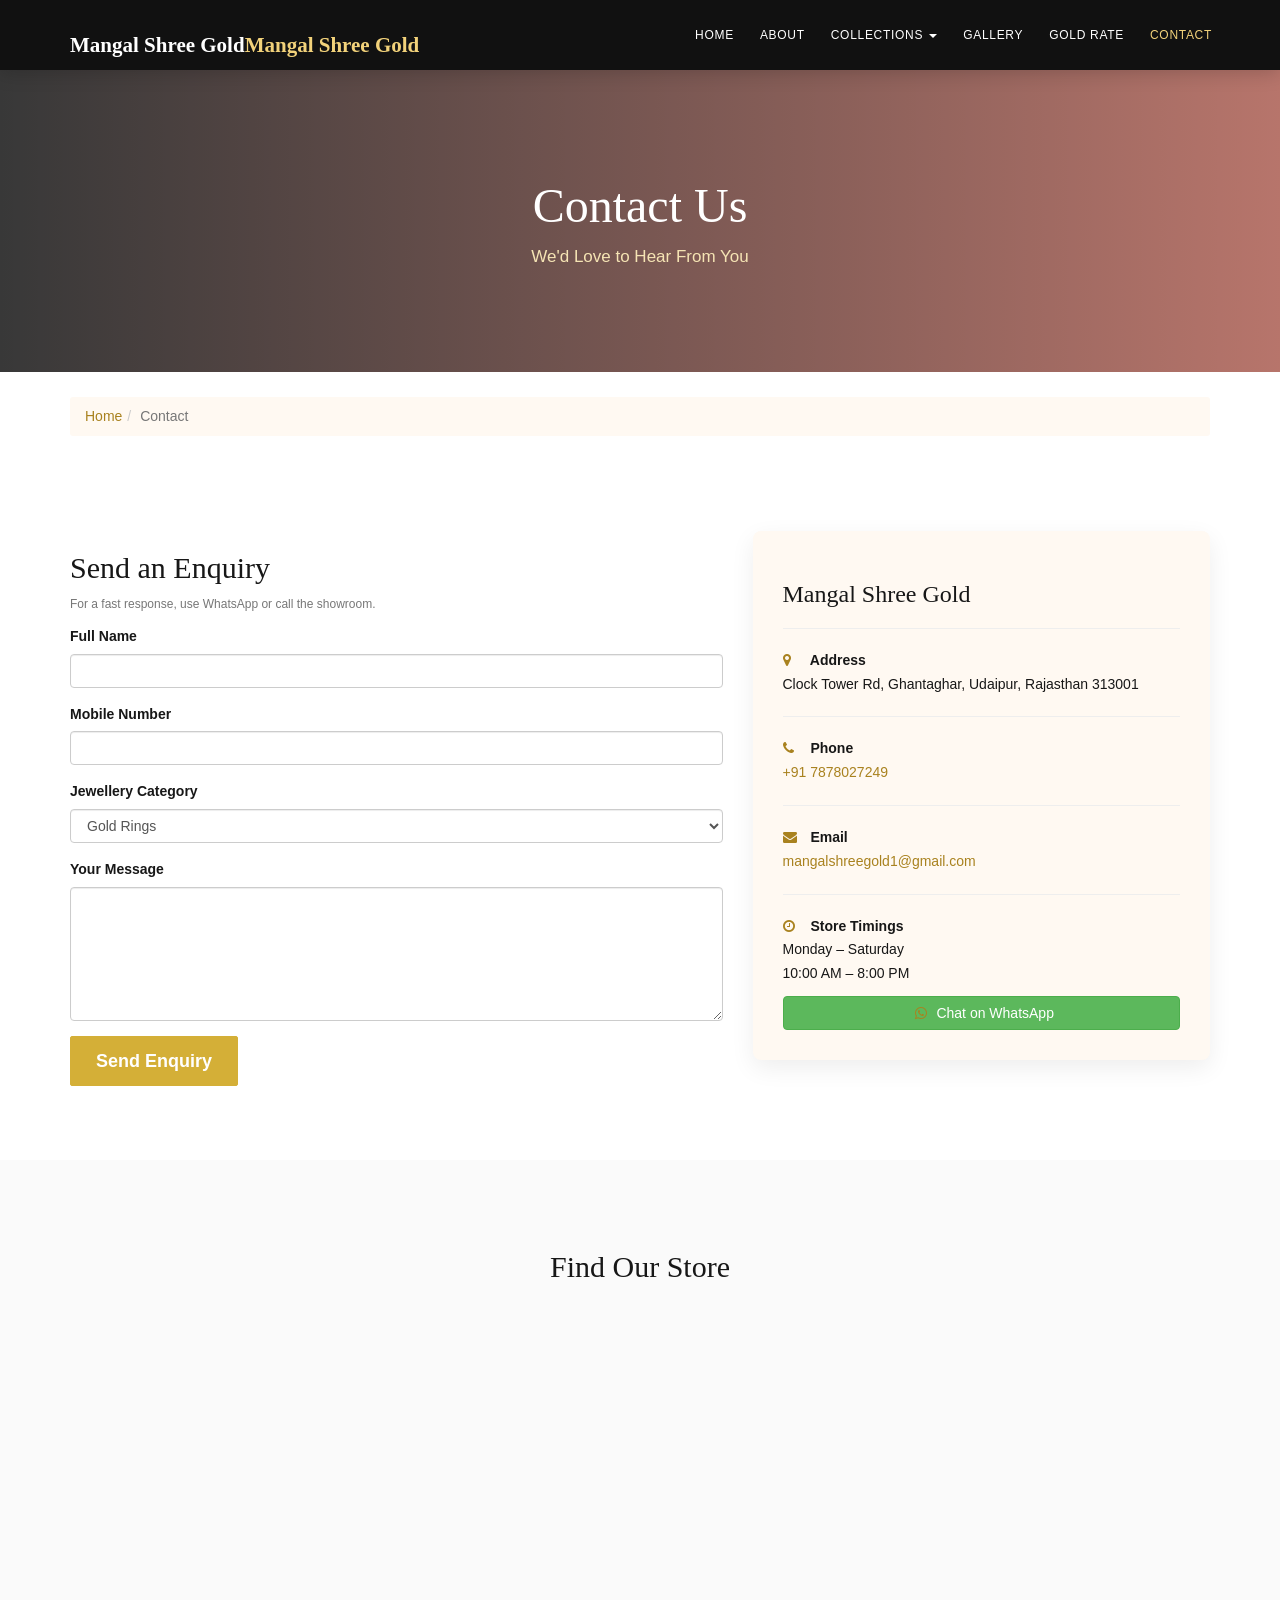
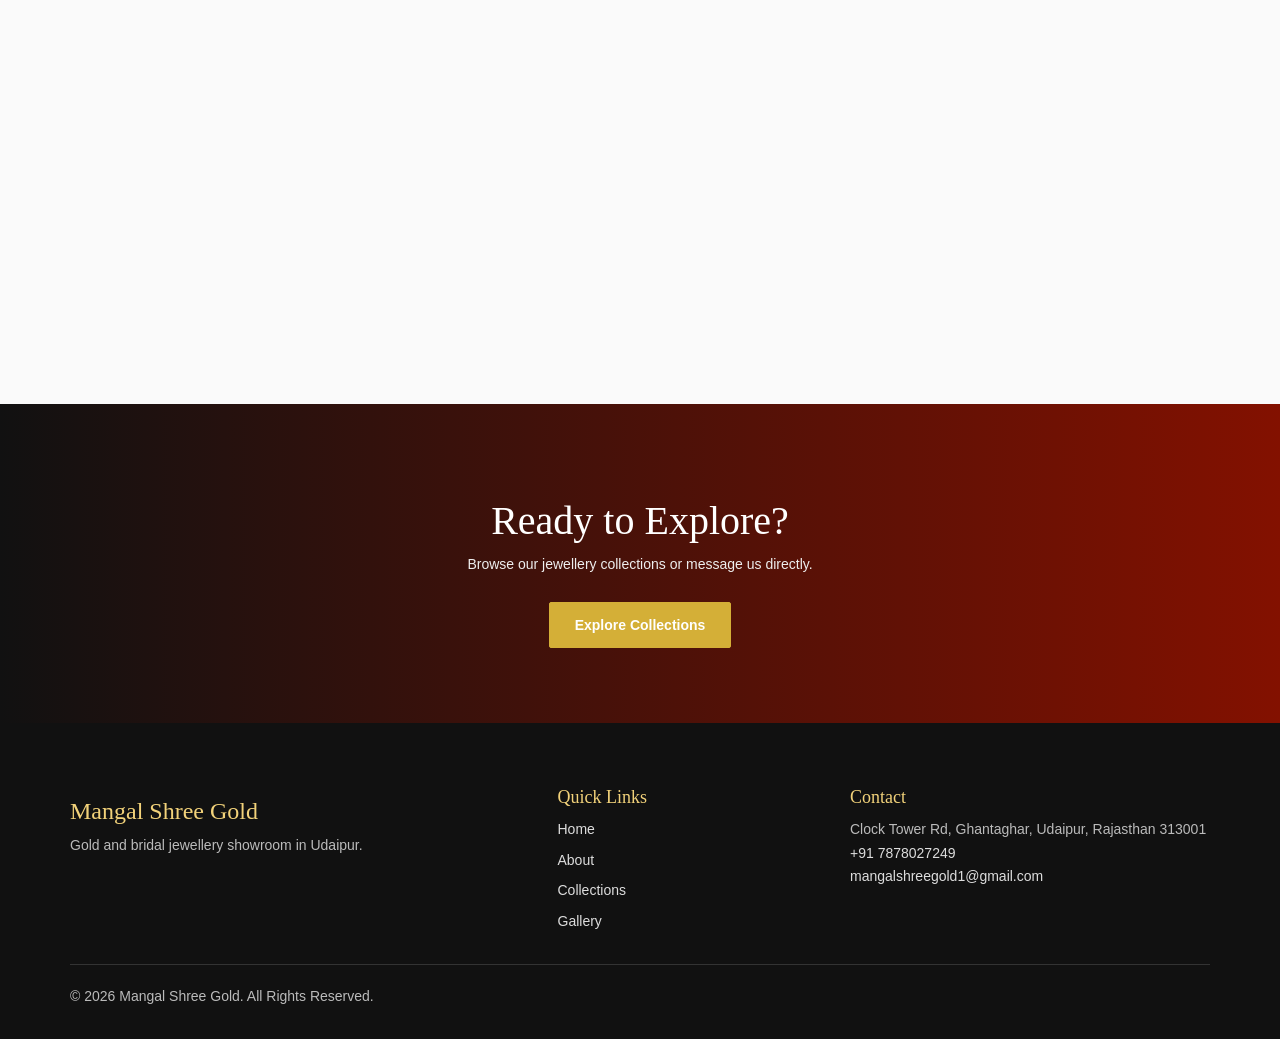
<file: contact.html>
<!DOCTYPE html>
<html lang="en"><head><meta charset="UTF-8"><meta name="viewport" content="width=device-width, initial-scale=1"><title>Contact Mangal Shree Gold | Udaipur</title><meta name="description" content="Contact Mangal Shree Gold at Clock Tower, Ghantaghar, Udaipur for gold jewellery, bridal jewellery and design enquiries."><link rel="canonical" href="https://mangalshreegold.github.io/MSG/contact.html"><link rel="stylesheet" href="https://maxcdn.bootstrapcdn.com/bootstrap/3.4.1/css/bootstrap.min.css"><link rel="stylesheet" href="https://cdnjs.cloudflare.com/ajax/libs/font-awesome/4.7.0/css/font-awesome.min.css"><link rel="stylesheet" href="style.css"></head>
<body>
<nav class="navbar navbar-default navbar-fixed-top main-navbar"><div class="container"><div class="navbar-header"><button type="button" class="navbar-toggle collapsed" data-toggle="collapse" data-target="#mainMenu"><span class="icon-bar"></span><span class="icon-bar"></span><span class="icon-bar"></span></button><a class="navbar-brand" href="index.html">Mangal Shree Gold</a></div><div class="collapse navbar-collapse" id="mainMenu"><ul class="nav navbar-nav navbar-right"><li><a href="index.html">Home</a></li><li><a href="about.html">About</a></li><li class="dropdown"><a href="#" class="dropdown-toggle" data-toggle="dropdown">Collections <span class="caret"></span></a><ul class="dropdown-menu"><li><a href="rings.html">Gold Rings</a></li><li><a href="necklaces.html">Necklaces</a></li><li><a href="bangles.html">Bangles</a></li><li><a href="earrings.html">Earrings</a></li><li><a href="chains.html">Chains</a></li><li><a href="bridal.html">Bridal Jewellery</a></li></ul></li><li><a href="gallery.html">Gallery</a></li><li><a href="gold-rate.html">Gold Rate</a></li><li class="active"><a href="contact.html">Contact</a></li></ul></div></div></nav>
<section class="page-banner"><div class="container"><h1>Contact Us</h1><p>We'd Love to Hear From You</p></div></section><div class="container"><ol class="breadcrumb"><li><a href="index.html">Home</a></li><li class="active">Contact</li></ol></div>
<section class="contact-page"><div class="container"><div class="row"><div class="col-md-7"><h2>Send an Enquiry</h2><p class="note">For a fast response, use WhatsApp or call the showroom.</p><form action="mailto:mangalshreegold1@gmail.com" method="post" enctype="text/plain"><div class="form-group"><label for="name">Full Name</label><input id="name" name="Name" type="text" class="form-control" required></div><div class="form-group"><label for="phone">Mobile Number</label><input id="phone" name="Mobile" type="tel" class="form-control" required></div><div class="form-group"><label for="category">Jewellery Category</label><select id="category" name="Category" class="form-control"><option>Gold Rings</option><option>Necklaces</option><option>Bangles</option><option>Earrings</option><option>Chains</option><option>Bridal Jewellery</option><option>Custom Jewellery</option></select></div><div class="form-group"><label for="message">Your Message</label><textarea id="message" name="Message" rows="6" class="form-control" required></textarea></div><button type="submit" class="btn btn-gold btn-lg">Send Enquiry</button></form></div><div class="col-md-5"><div class="contact-box"><h3>Mangal Shree Gold</h3><hr><p><i class="fa fa-map-marker"></i><strong> Address</strong><br>Clock Tower Rd, Ghantaghar, Udaipur, Rajasthan 313001</p><hr><p><i class="fa fa-phone"></i><strong> Phone</strong><br><a href="tel:+917878027249">+91 7878027249</a></p><hr><p><i class="fa fa-envelope"></i><strong> Email</strong><br><a href="mailto:mangalshreegold1@gmail.com">mangalshreegold1@gmail.com</a></p><hr><p><i class="fa fa-clock-o"></i><strong> Store Timings</strong><br>Monday – Saturday<br>10:00 AM – 8:00 PM</p><a href="https://wa.me/917878027249" class="btn btn-success btn-block"><i class="fa fa-whatsapp"></i> Chat on WhatsApp</a></div></div></div></div></section>
<section class="map-section"><div class="container"><h2 class="text-center">Find Our Store</h2><div class="embed-responsive embed-responsive-16by9"><iframe class="embed-responsive-item" src="https://www.google.com/maps?q=Mangal%20Shree%20Gold%2C%20Udaipur%2C%20Rajasthan&output=embed" loading="lazy" allowfullscreen></iframe></div></div></section>
<section class="cta-section"><div class="container"><h2>Ready to Explore?</h2><p>Browse our jewellery collections or message us directly.</p><a href="collections.html" class="btn btn-gold">Explore Collections</a></div></section>
<footer class="footer"><div class="container"><div class="row"><div class="col-sm-5"><h3>Mangal Shree Gold</h3><p>Gold and bridal jewellery showroom in Udaipur.</p></div><div class="col-sm-3"><h4>Quick Links</h4><ul class="footer-links"><li><a href="index.html">Home</a></li><li><a href="about.html">About</a></li><li><a href="collections.html">Collections</a></li><li><a href="gallery.html">Gallery</a></li></ul></div><div class="col-sm-4"><h4>Contact</h4><p>Clock Tower Rd, Ghantaghar, Udaipur, Rajasthan 313001<br><a href="tel:+917878027249">+91 7878027249</a><br><a href="mailto:mangalshreegold1@gmail.com">mangalshreegold1@gmail.com</a></p></div></div><hr><p>© 2026 Mangal Shree Gold. All Rights Reserved.</p></div></footer>
<script src="https://ajax.googleapis.com/ajax/libs/jquery/3.7.1/jquery.min.js"></script><script src="https://maxcdn.bootstrapcdn.com/bootstrap/3.4.1/js/bootstrap.min.js"></script></body></html>
</file>
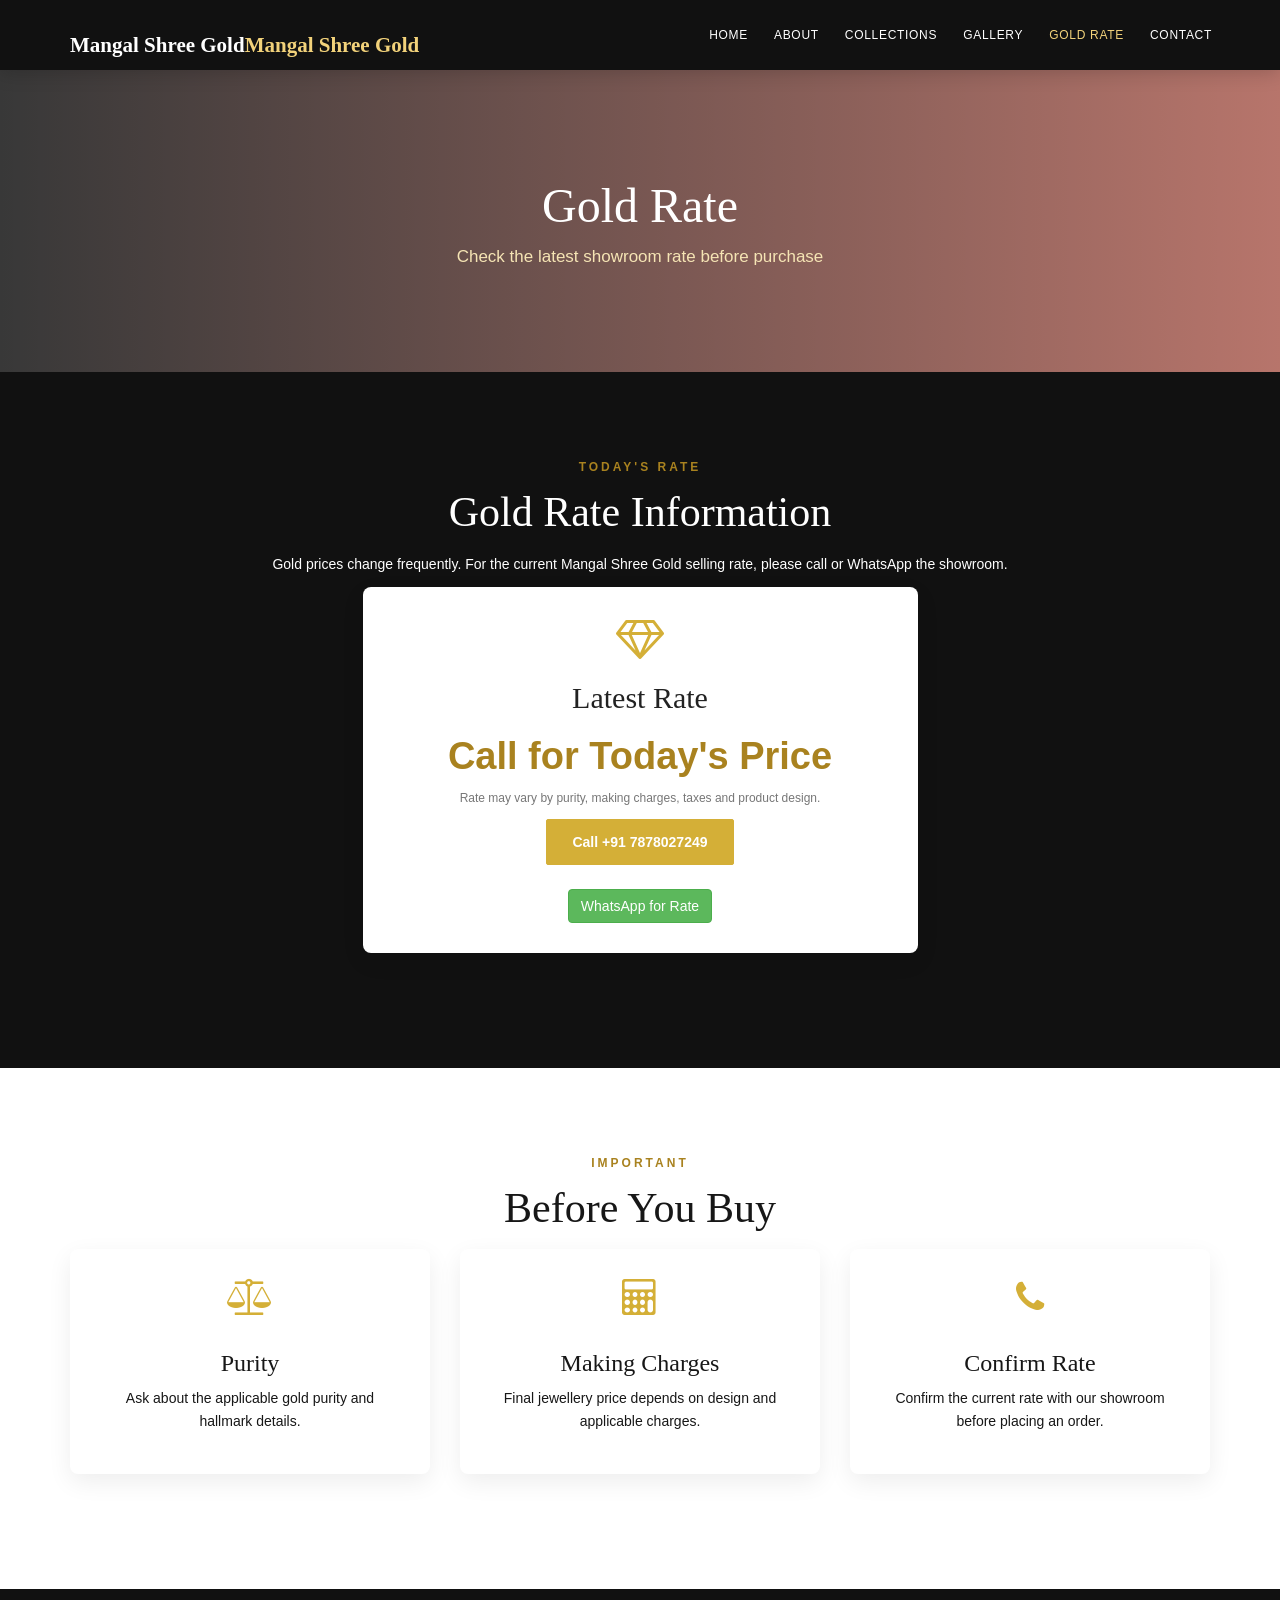
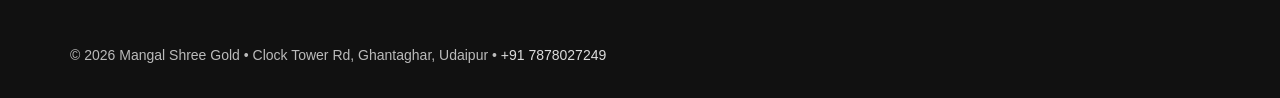
<file: gold-rate.html>
<!DOCTYPE html><html lang="en"><head><meta charset="UTF-8"><meta name="viewport" content="width=device-width,initial-scale=1"><title>Gold Rate Today | Mangal Shree Gold Udaipur</title><meta name="description" content="Check the gold rate page for Mangal Shree Gold in Udaipur. Contact the showroom for the latest live rate before purchase."><link rel="canonical" href="https://mangalshreegold.github.io/MSG/gold-rate.html"><link rel="stylesheet" href="https://maxcdn.bootstrapcdn.com/bootstrap/3.4.1/css/bootstrap.min.css"><link rel="stylesheet" href="https://cdnjs.cloudflare.com/ajax/libs/font-awesome/4.7.0/css/font-awesome.min.css"><link rel="stylesheet" href="style.css"></head><body><nav class="navbar navbar-default navbar-fixed-top main-navbar"><div class="container"><div class="navbar-header"><button type="button" class="navbar-toggle collapsed" data-toggle="collapse" data-target="#m"><span class="icon-bar"></span><span class="icon-bar"></span><span class="icon-bar"></span></button><a class="navbar-brand" href="index.html">Mangal Shree Gold</a></div><div class="collapse navbar-collapse" id="m"><ul class="nav navbar-nav navbar-right"><li><a href="index.html">Home</a></li><li><a href="about.html">About</a></li><li><a href="collections.html">Collections</a></li><li><a href="gallery.html">Gallery</a></li><li class="active"><a href="gold-rate.html">Gold Rate</a></li><li><a href="contact.html">Contact</a></li></ul></div></div></nav><section class="page-banner"><div class="container"><h1>Gold Rate</h1><p>Check the latest showroom rate before purchase</p></div></section><section class="gold-rate-section"><div class="container"><div class="text-center"><span class="section-subtitle">TODAY'S RATE</span><h2 class="section-title" style="color:#fff">Gold Rate Information</h2><p>Gold prices change frequently. For the current Mangal Shree Gold selling rate, please call or WhatsApp the showroom.</p></div><div class="row"><div class="col-sm-6 col-sm-offset-3"><div class="rate-card"><i class="fa fa-diamond" style="font-size:42px;color:#d4af37"></i><h2>Latest Rate</h2><div class="rate">Call for Today's Price</div><p class="note">Rate may vary by purity, making charges, taxes and product design.</p><a href="tel:+917878027249" class="btn btn-gold">Call +91 7878027249</a><br><br><a href="https://wa.me/917878027249" class="btn btn-success">WhatsApp for Rate</a></div></div></div></div></section><section class="section"><div class="container"><div class="text-center"><span class="section-subtitle">IMPORTANT</span><h2 class="section-title">Before You Buy</h2></div><div class="row"><div class="col-sm-4"><div class="feature-box"><i class="fa fa-balance-scale"></i><h3>Purity</h3><p>Ask about the applicable gold purity and hallmark details.</p></div></div><div class="col-sm-4"><div class="feature-box"><i class="fa fa-calculator"></i><h3>Making Charges</h3><p>Final jewellery price depends on design and applicable charges.</p></div></div><div class="col-sm-4"><div class="feature-box"><i class="fa fa-phone"></i><h3>Confirm Rate</h3><p>Confirm the current rate with our showroom before placing an order.</p></div></div></div></div></section><footer class="footer"><div class="container"><p>© 2026 Mangal Shree Gold • Clock Tower Rd, Ghantaghar, Udaipur • <a href="tel:+917878027249">+91 7878027249</a></p></div></footer><script src="https://ajax.googleapis.com/ajax/libs/jquery/3.7.1/jquery.min.js"></script><script src="https://maxcdn.bootstrapcdn.com/bootstrap/3.4.1/js/bootstrap.min.js"></script></body></html>
</file>
<file: style.css>
/* Mangal Shree Gold - clean responsive theme */
:root{--gold:#d4af37;--gold-dark:#a9821f;--maroon:#831100;--cream:#fff9f2;--ink:#171717;--muted:#666}
html{scroll-behavior:smooth}body{font-family:'Open Sans',Arial,sans-serif;color:var(--ink);padding-top:70px;line-height:1.7;background:#fff}h1,h2,h3,h4,h5{font-family:'Playfair Display',Georgia,serif}a{color:var(--gold-dark);transition:.2s}a:hover{text-decoration:none;color:var(--maroon)}
.main-navbar{background:#111;border:0;border-radius:0;box-shadow:0 3px 18px rgba(0,0,0,.18);min-height:70px}.main-navbar .navbar-brand{height:70px;line-height:70px;padding:10px 15px;color:#fff;font-family:'Playfair Display',serif;font-size:21px;font-weight:700}.main-navbar .logo{display:none}.main-navbar .navbar-brand:after{content:'Mangal Shree Gold';line-height:50px;color:#f2d27a}.main-navbar .navbar-nav>li>a{color:#fff;text-transform:uppercase;letter-spacing:.7px;font-size:12px;padding:25px 13px}.main-navbar .navbar-nav>li>a:hover,.main-navbar .navbar-nav>.active>a{background:transparent;color:#f2d27a}.main-navbar .dropdown-menu{background:#111;border:0}.main-navbar .dropdown-menu>li>a{color:#fff;padding:10px 18px}.main-navbar .dropdown-menu>li>a:hover{background:var(--gold);color:#fff}.top-bar{background:var(--maroon);color:#fff;font-size:12px;padding:7px 0}.top-bar a{color:#fff;margin-left:14px}
.hero-section{min-height:650px;display:flex;align-items:center;background:linear-gradient(90deg,rgba(0,0,0,.82),rgba(0,0,0,.38)),url('https://images.unsplash.com/photo-1515562141207-7a88fb7ce338?auto=format&fit=crop&w=1800&q=85') center/cover no-repeat;color:#fff}.hero-content{padding:80px 0}.hero-content h4{letter-spacing:4px;color:#f2d27a}.hero-content h1{font-size:58px;margin:12px 0}.hero-content h2{font-size:30px;color:#f2d27a}.hero-content p{max-width:650px;font-size:17px;color:#eee;margin:25px 0 30px}.btn-gold{background:var(--gold);border:1px solid var(--gold);color:#fff;border-radius:2px;padding:12px 25px;font-weight:700}.btn-gold:hover{background:#111;border-color:#111;color:#fff}.btn-outline{background:transparent;border:1px solid #fff;color:#fff;border-radius:2px;padding:12px 25px;margin-left:8px}.btn-outline:hover{background:#fff;color:#111}
.section{padding:85px 0}.section-subtitle{display:block;color:var(--gold-dark);text-transform:uppercase;letter-spacing:3px;font-weight:700;font-size:12px}.section-title{font-size:42px;margin:12px 0 18px}.section-description{max-width:720px;margin:0 auto 35px;color:var(--muted)}.card{background:#fff;border-radius:8px;overflow:hidden;margin-bottom:30px;box-shadow:0 10px 30px rgba(0,0,0,.08);height:100%;transition:.3s}.card:hover{transform:translateY(-6px);box-shadow:0 18px 40px rgba(0,0,0,.14)}.card-img{width:100%;height:290px;object-fit:cover}.card-body{padding:24px;text-align:center}.card-body h3{margin-top:0}.card-body p{color:var(--muted)}
.page-banner{padding:90px 0;background:linear-gradient(90deg,rgba(0,0,0,.78),rgba(131,17,0,.58)),url('https://images.unsplash.com/photo-1599643478518-a784e5dc4c8f?auto=format&fit=crop&w=1800&q=85') center/cover;color:#fff;text-align:center}.page-banner h1{font-size:48px}.page-banner p{font-size:17px;color:#f5e4b4}.breadcrumb{margin:25px 0;background:var(--cream);border-radius:3px}.breadcrumb a{color:var(--gold-dark)}
.feature-box,.why-card,.contact-box,.rate-card,.process-box{background:#fff;padding:30px;border-radius:8px;box-shadow:0 8px 25px rgba(0,0,0,.07);margin-bottom:30px;height:100%;text-align:center}.feature-box i,.why-card i,.process-box .step{color:var(--gold);font-size:36px;margin-bottom:15px}.why-section{background:#fafafa;padding:85px 0}.about-section{padding:85px 0}.about-image img{width:100%;border-radius:8px;box-shadow:0 18px 40px rgba(0,0,0,.12)}.gold-text{color:var(--gold-dark)}
.bridal-section{padding:90px 0;background:var(--cream)}.bridal-image img{width:100%;height:450px;object-fit:cover;border-radius:8px}.bridal-content{padding:25px}.bridal-list{list-style:none;padding:0}.bridal-list li{padding:8px 0}.bridal-list i{color:var(--gold);margin-right:8px}.product-image{position:relative}.product-image img{width:100%;height:310px;object-fit:cover}.product-tag{position:absolute;top:12px;left:12px;background:var(--gold);color:#fff;padding:5px 12px;border-radius:20px;font-size:11px;font-weight:700}.product-content{padding:22px;text-align:center}.product-content h3{color:var(--gold-dark)}
.gold-rate-section{padding:85px 0;background:#111;color:#fff}.rate-card{color:#222}.rate-card .rate{font-size:38px;color:var(--gold-dark);font-weight:700}.note{font-size:12px;color:#777}.contact-page{padding:70px 0}.contact-box{text-align:left;background:var(--cream)}.contact-box i{color:var(--gold-dark);width:24px}.map-section{padding:70px 0;background:#fafafa}.map-section iframe{width:100%;min-height:420px;border:0}.cta-section{padding:75px 0;background:linear-gradient(90deg,#111,var(--maroon));color:#fff;text-align:center}.cta-section h2{font-size:40px}.cta-section p{color:#eee;margin-bottom:25px}.footer{background:#111;color:#ddd;padding:55px 0 20px}.footer h3,.footer h4{color:#f2d27a}.footer p{color:#bbb}.footer a{color:#ddd}.footer a:hover{color:#f2d27a}.footer-links{list-style:none;padding:0}.footer-links li{margin:7px 0}.footer hr{border-color:#333}.social a{font-size:18px;margin-left:14px}
/* The original repository references local images that are not present. Reliable remote replacements keep the site visual until real photos are uploaded. */
img[src*="ring"],img[src*="rings/"]{content:url('https://images.unsplash.com/photo-1605100804763-247f67b3557e?auto=format&fit=crop&w=1000&q=85')}img[src*="nacklace"],img[src*="necklace"],img[src*="necklaces/"]{content:url('https://images.unsplash.com/photo-1599643478518-a784e5dc4c8f?auto=format&fit=crop&w=1000&q=85')}img[src*="bangle"],img[src*="bangale"],img[src*="bangles/"]{content:url('https://images.unsplash.com/photo-1611652022419-a9419f74343d?auto=format&fit=crop&w=1000&q=85')}img[src*="earring"],img[src*="earrings/"]{content:url('https://images.unsplash.com/photo-1535632066927-ab7c9ab60908?auto=format&fit=crop&w=1000&q=85')}img[src*="chain"],img[src*="chains/"]{content:url('https://images.unsplash.com/photo-1599643477877-530eb83abc8e?auto=format&fit=crop&w=1000&q=85')}img[src*="bridal"]{content:url('https://images.unsplash.com/photo-1617038220319-276d3cfab638?auto=format&fit=crop&w=1200&q=85')}img[src*="MSG%20LOGO"],img[src*="MSG%20LOGO.jpg"]{content:none}
@media(max-width:767px){body{padding-top:50px}.main-navbar{min-height:50px}.main-navbar .navbar-brand{height:50px;line-height:30px;padding:10px 15px;font-size:17px}.main-navbar .navbar-brand:after{line-height:30px}.main-navbar .navbar-nav>li>a{padding:12px 18px}.hero-section{min-height:560px}.hero-content{padding:50px 0}.hero-content h1{font-size:40px}.hero-content h2{font-size:24px}.section{padding:60px 0}.section-title{font-size:34px}.page-banner h1{font-size:36px}.btn-outline{margin:10px 0 0}.top-bar{text-align:center}.top-bar .text-right{text-align:center}.bridal-image img{height:320px}.footer .text-right{text-align:left}}
</file>
